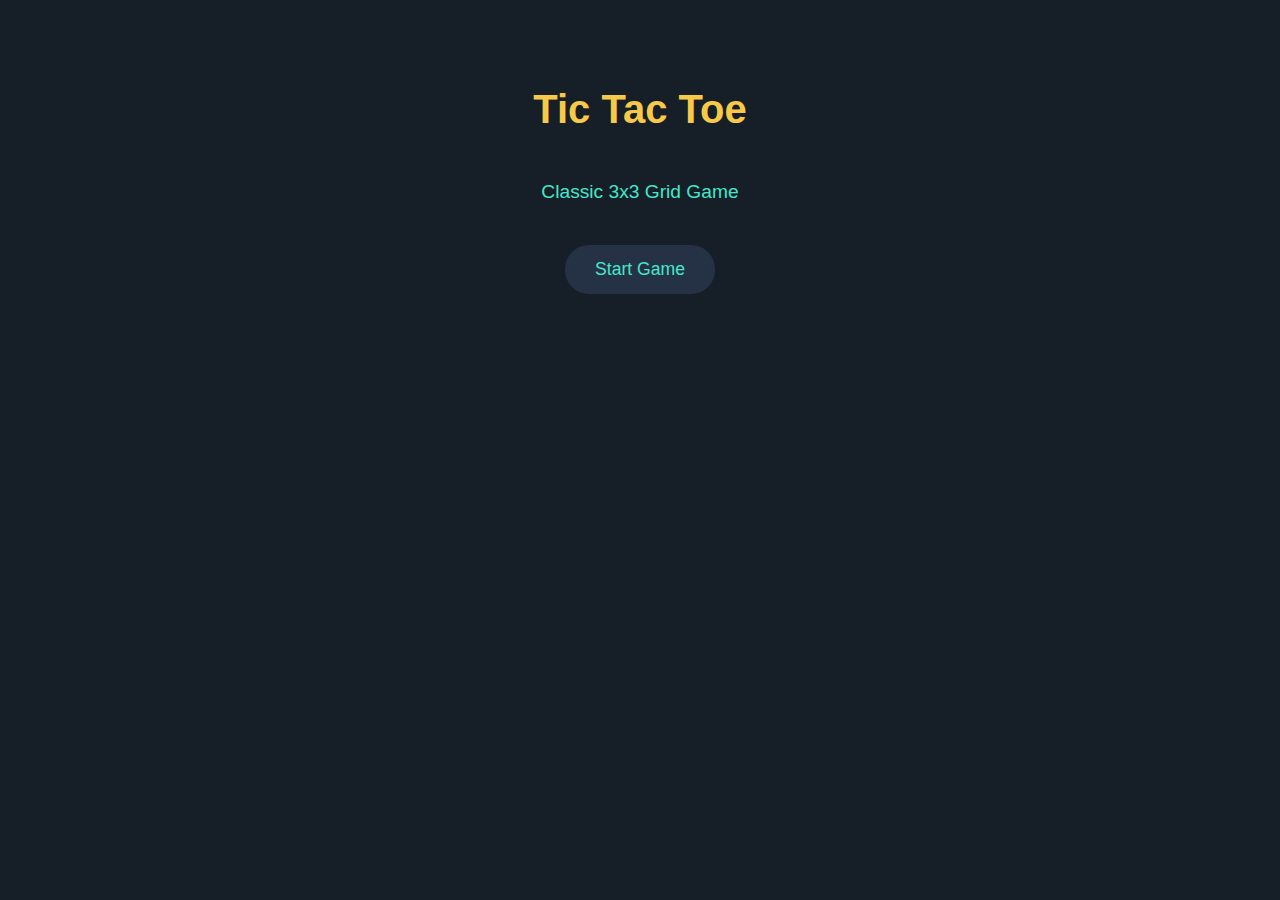
<file: index.html>
<!-- index.html -->
<!DOCTYPE html>
<html lang="en">
<head>
  <meta charset="UTF-8">
  <title>Tic Tac Toe - Start</title>
  <link rel="stylesheet" href="tic-tac-toe.css">
</head>
<body class="ttt-bg">
  <div class="ttt-container" id="start-container">
    <h1 style="color: #f7c948; margin-bottom: 30px; font-size: 2.5rem;">Tic Tac Toe</h1>
    <p style="color: #45e6ca; margin-bottom: 30px; font-size: 1.2rem;">Classic 3x3 Grid Game</p>
    <button class="ttt-btn" id="start-btn">Start Game</button>
  </div>

  <script>
    document.getElementById('start-btn').addEventListener('click', () => {
      window.location.href = 'game.html';
    });
  </script>

</body>
</html>
</file>
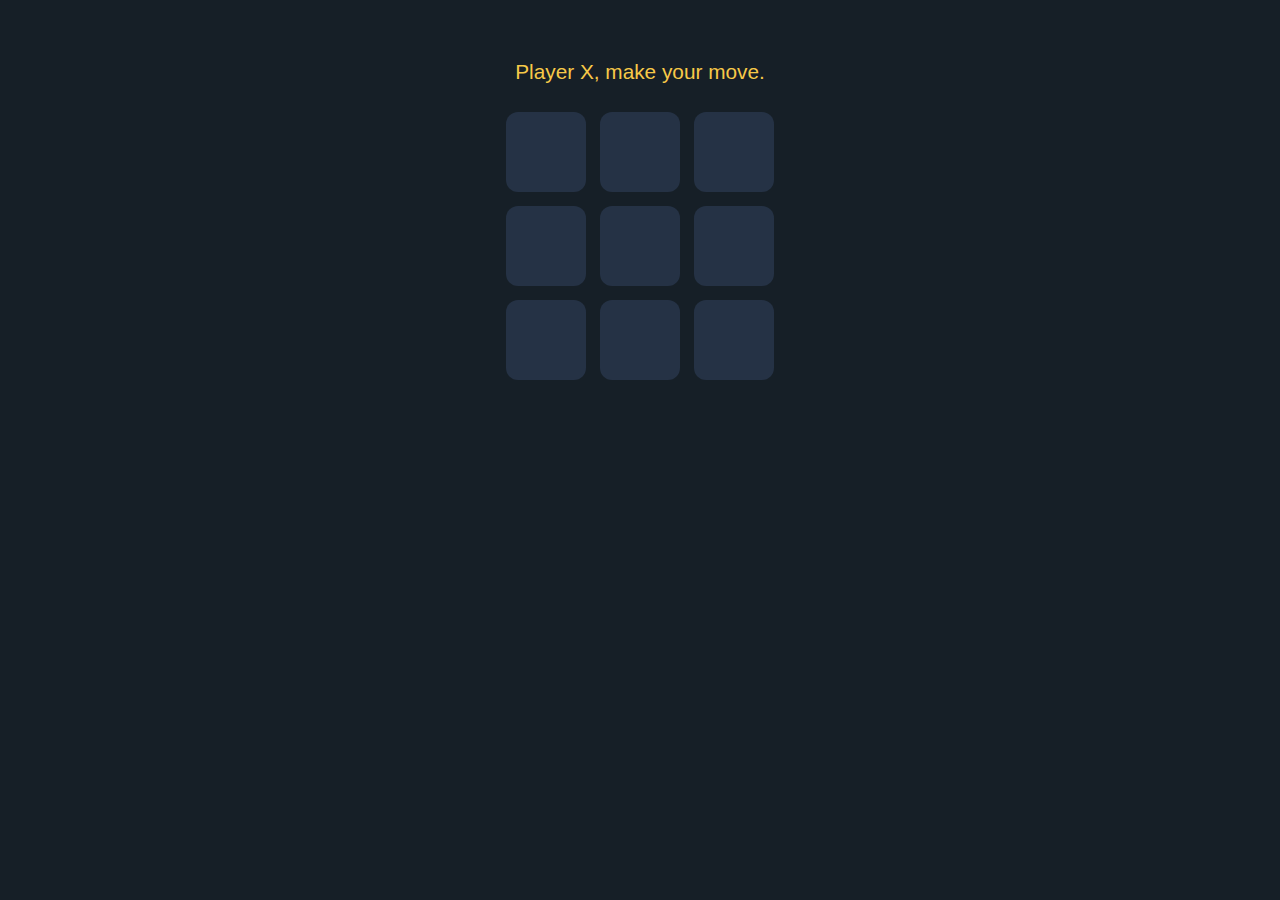
<file: game.html>
<!-- game.html -->
<!DOCTYPE html>
<html lang="en">

<head>
  <meta charset="UTF-8">
  <meta name="viewport" content="width=device-width, initial-scale=1.0">
  <title>Tic Tac Toe - Play</title>
  <link rel="stylesheet" href="tic-tac-toe.css">
</head>

<body class="ttt-bg">
  <script src="tic_tac_toe.js"></script>
  <script src="tic-tac-toe-game.js"></script>
  <div class="ttt-container" id="game-container">
    <div id="game-message" class="ttt-message"></div>
    <div class="ttt-board" id="ttt-board">
      <button class="ttt-cell" id="cell-0"></button>
      <button class="ttt-cell" id="cell-1"></button>
      <button class="ttt-cell" id="cell-2"></button>
      <button class="ttt-cell" id="cell-3"></button>
      <button class="ttt-cell" id="cell-4"></button>
      <button class="ttt-cell" id="cell-5"></button>
      <button class="ttt-cell" id="cell-6"></button>
      <button class="ttt-cell" id="cell-7"></button>
      <button class="ttt-cell" id="cell-8"></button>
    </div>
  </div>

</body>

</html>
</file>
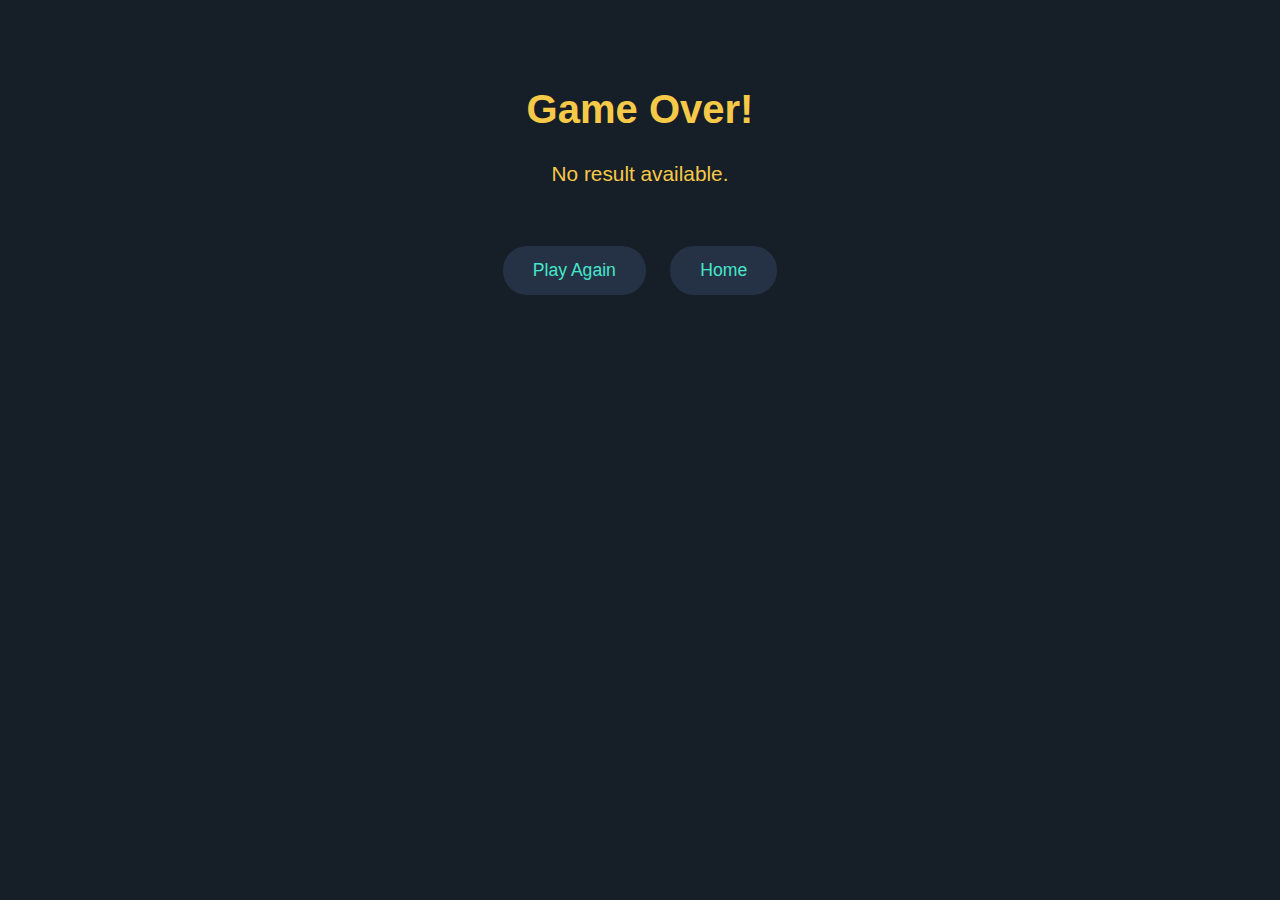
<file: result.html>
<!-- result.html -->
<!DOCTYPE html>
<html lang="en">
<head>
  <meta charset="UTF-8" />
  <title>Tic Tac Toe - Result</title>
  <link rel="stylesheet" href="tic-tac-toe.css" />
</head>
<body class="ttt-bg">
  <div class="ttt-container" id="result-container">
    <h1 style="color: #f7c948; margin-bottom: 30px; font-size: 2.5rem;">Game Over!</h1>
    <div id="result-message" class="ttt-message"></div>
    <div style="margin-top: 20px;">
      <button class="ttt-btn" id="play-again-btn">Play Again</button>
      <button class="ttt-btn" id="home-btn">Home</button>
    </div>
  </div>
  
  <script>
  function getQueryParam(param) {
    const urlParams = new URLSearchParams(window.location.search);
    return urlParams.get(param);
  }

  const resultMessage = getQueryParam('message') || "No result available.";
  document.getElementById('result-message').textContent = resultMessage;

  document.getElementById('play-again-btn').addEventListener('click', () => {
    window.location.href = 'game.html';
  });

  document.getElementById('home-btn').addEventListener('click', () => {
    window.location.href = 'index.html';
  });
</script>

</body>

</html>
</file>
<file: tic-tac-toe.css>
body.ttt-bg {
  background: #161f27;
  margin: 0;
  font-family: 'Segoe UI', Verdana, sans-serif;
}

.ttt-container {
  display: flex;
  flex-direction: column;
  align-items: center;
  margin-top: 60px;
}

.ttt-board {
  display: grid;
  grid-template-columns: repeat(3, 80px);
  grid-template-rows: repeat(3, 80px);
  gap: 14px;
  margin-bottom: 28px;
}

.ttt-cell {
  background: #253245;
  border: none;
  width: 80px;
  height: 80px;
  font-size: 2.5rem;
  color: #f7c948; /* X color */
  border-radius: 12px;
  outline: none;
  cursor: pointer;
  transition: background 0.2s;
}

.ttt-cell.o {
  color: #45e6ca; /* O color */
}

.ttt-cell:disabled {
  opacity: 0.5;
  cursor: default;
}

.ttt-cell.selected {
  background: #3a4a5c;
  border: 2px solid #f7c948;
  transform: scale(1.05);
}

.ttt-btn {
  background: #253245;
  color: #45e6ca;
  border: none;
  border-radius: 24px;
  padding: 14px 30px;
  font-size: 1.1rem;
  cursor: pointer;
  margin: 12px 10px 0 10px;
  transition: background 0.2s;
}

.ttt-btn:hover {
  background: #1c2533;
}

.ttt-message {
  color: #f7c948;
  font-size: 1.3rem;
  text-align: center;
  margin-bottom: 28px;
}

.ttt-controls {
  display: flex;
  justify-content: center;
  width: 100%;
}
</file>
